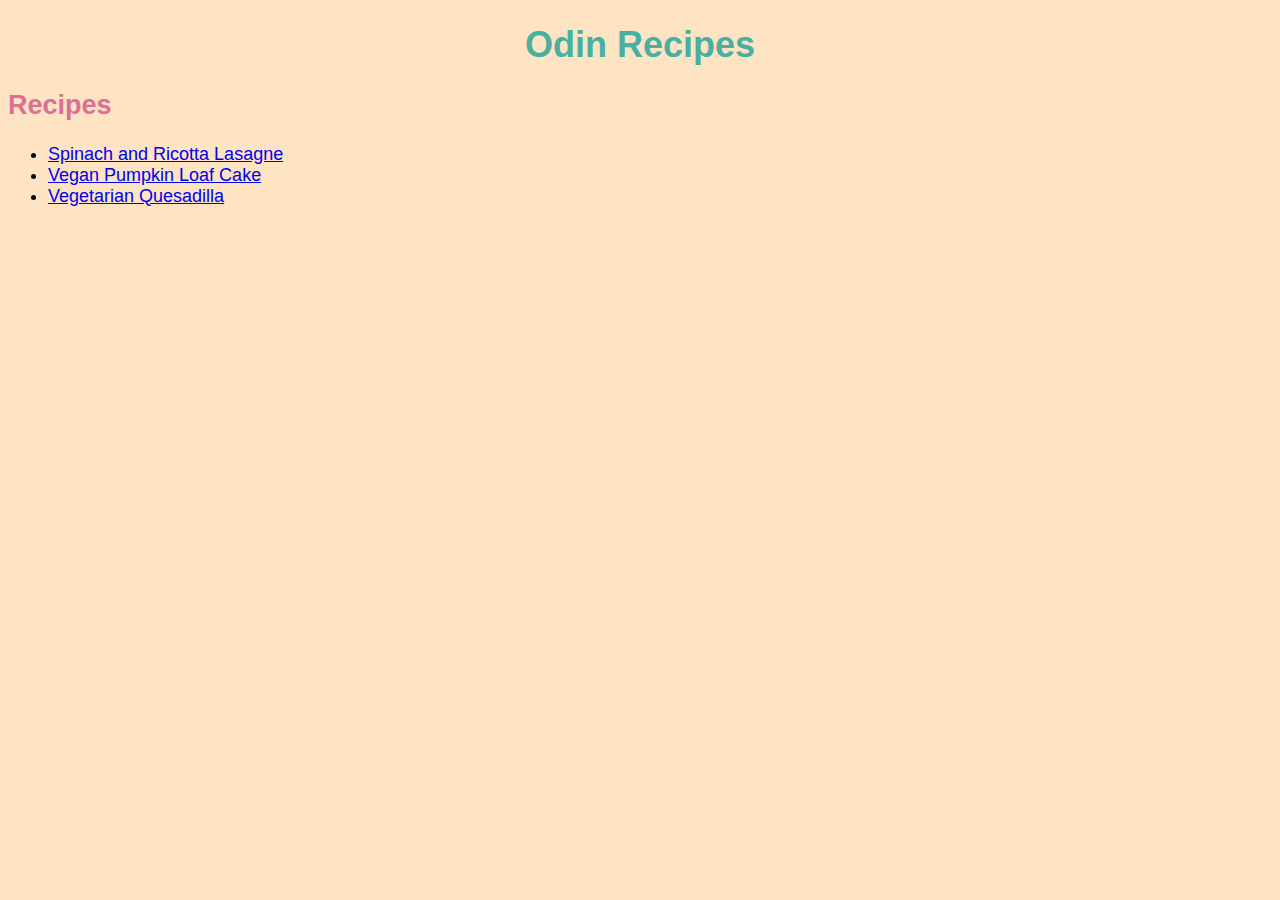
<file: index.html>
<!DOCTYPE html>
<html lang="en">
<head>
    <meta charset="UTF-8">
    <meta name="viewport" content="width=device-width, initial-scale=1.0">
    <link rel="stylesheet" href="styles.css">
    <title>Odin Recipes</title>
</head>
<body>
    <h1>Odin Recipes</h1>

    <h2>Recipes</h2>
    <ul>
        <li><a href="recipes/lasagna.html">Spinach and Ricotta Lasagne</a></li>
        <li><a href="recipes/pumpkin-loaf.html">Vegan Pumpkin Loaf Cake</a></li>
        <li><a href="recipes/quesadilla.html">Vegetarian Quesadilla</a></li>
    </ul>
</body>
</html>
</file>
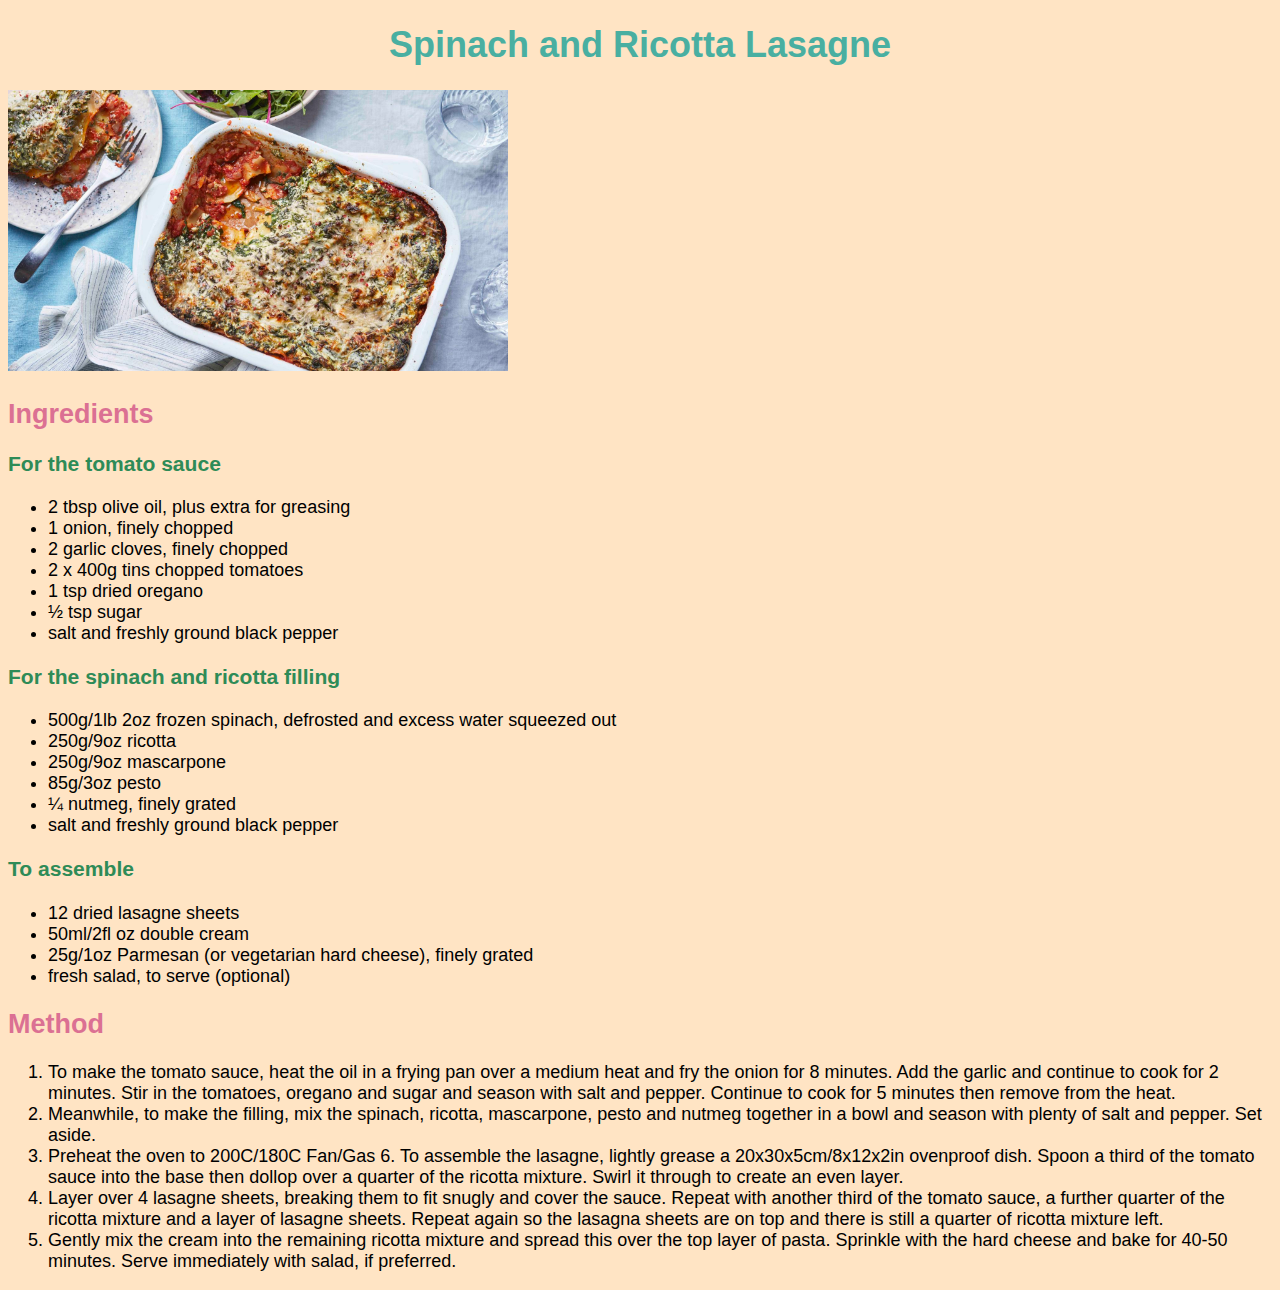
<file: recipes/lasagna.html>
<!DOCTYPE html>
<html lang="en">
<head>
    <meta charset="UTF-8">
    <meta name="viewport" content="width=device-width, initial-scale=1.0">
    <link rel="stylesheet" href="../styles.css">
    <title>Lasagne</title>
</head>
<body>
    <h1>Spinach and Ricotta Lasagne</h1>

    <img src="../images/spinach_and_ricotta.jpg" alt="Spianch and Ricotta in a dish on a table with a portion served upon a plate, with glass of water and side salad.">

    <h2>Ingredients</h2>

    <h3>For the tomato sauce</h3>
    <ul>
        <li>2 tbsp olive oil, plus extra for greasing</li>
        <li>1 onion, finely chopped</li>
        <li>2 garlic cloves, finely chopped</li>
        <li>2 x 400g tins chopped tomatoes</li>
        <li>1 tsp dried oregano</li>
        <li>½ tsp sugar</li>
        <li>salt and freshly ground black pepper</li>
    </ul>

    <h3>For the spinach and ricotta filling</h3>
    <ul>
        <li>500g/1lb 2oz frozen spinach, defrosted and excess water squeezed out</li>
        <li>250g/9oz ricotta</li>
        <li>250g/9oz mascarpone</li>
        <li>85g/3oz pesto</li>
        <li>¼ nutmeg, finely grated</li>
        <li>salt and freshly ground black pepper</li>
    </ul>

    <h3>To assemble</h3>
    <ul>
        <li>12 dried lasagne sheets</li>
        <li>50ml/2fl oz double cream</li>
        <li>25g/1oz Parmesan (or vegetarian hard cheese), finely grated</li>
        <li>fresh salad, to serve (optional)</li>
    </ul>
    
    <h2>Method</h2>
    <ol>
        <li>To make the tomato sauce, heat the oil in a frying pan over a medium heat and fry the onion for 8 minutes. Add the garlic and continue to cook for 2 minutes. Stir in the tomatoes, oregano and sugar and season with salt and pepper. Continue to cook for 5 minutes then remove from the heat.</li>
        <li>Meanwhile, to make the filling, mix the spinach, ricotta, mascarpone, pesto and nutmeg together in a bowl and season with plenty of salt and pepper. Set aside.</li>
        <li>Preheat the oven to 200C/180C Fan/Gas 6. To assemble the lasagne, lightly grease a 20x30x5cm/8x12x2in ovenproof dish. Spoon a third of the tomato sauce into the base then dollop over a quarter of the ricotta mixture. Swirl it through to create an even layer.</li>
        <li>Layer over 4 lasagne sheets, breaking them to fit snugly and cover the sauce. Repeat with another third of the tomato sauce, a further quarter of the ricotta mixture and a layer of lasagne sheets. Repeat again so the lasagna sheets are on top and there is still a quarter of ricotta mixture left.</li>
        <li>Gently mix the cream into the remaining ricotta mixture and spread this over the top layer of pasta. Sprinkle with the hard cheese and bake for 40-50 minutes. Serve immediately with salad, if preferred.</li>
    </ol>
</body>
</html>
</file>
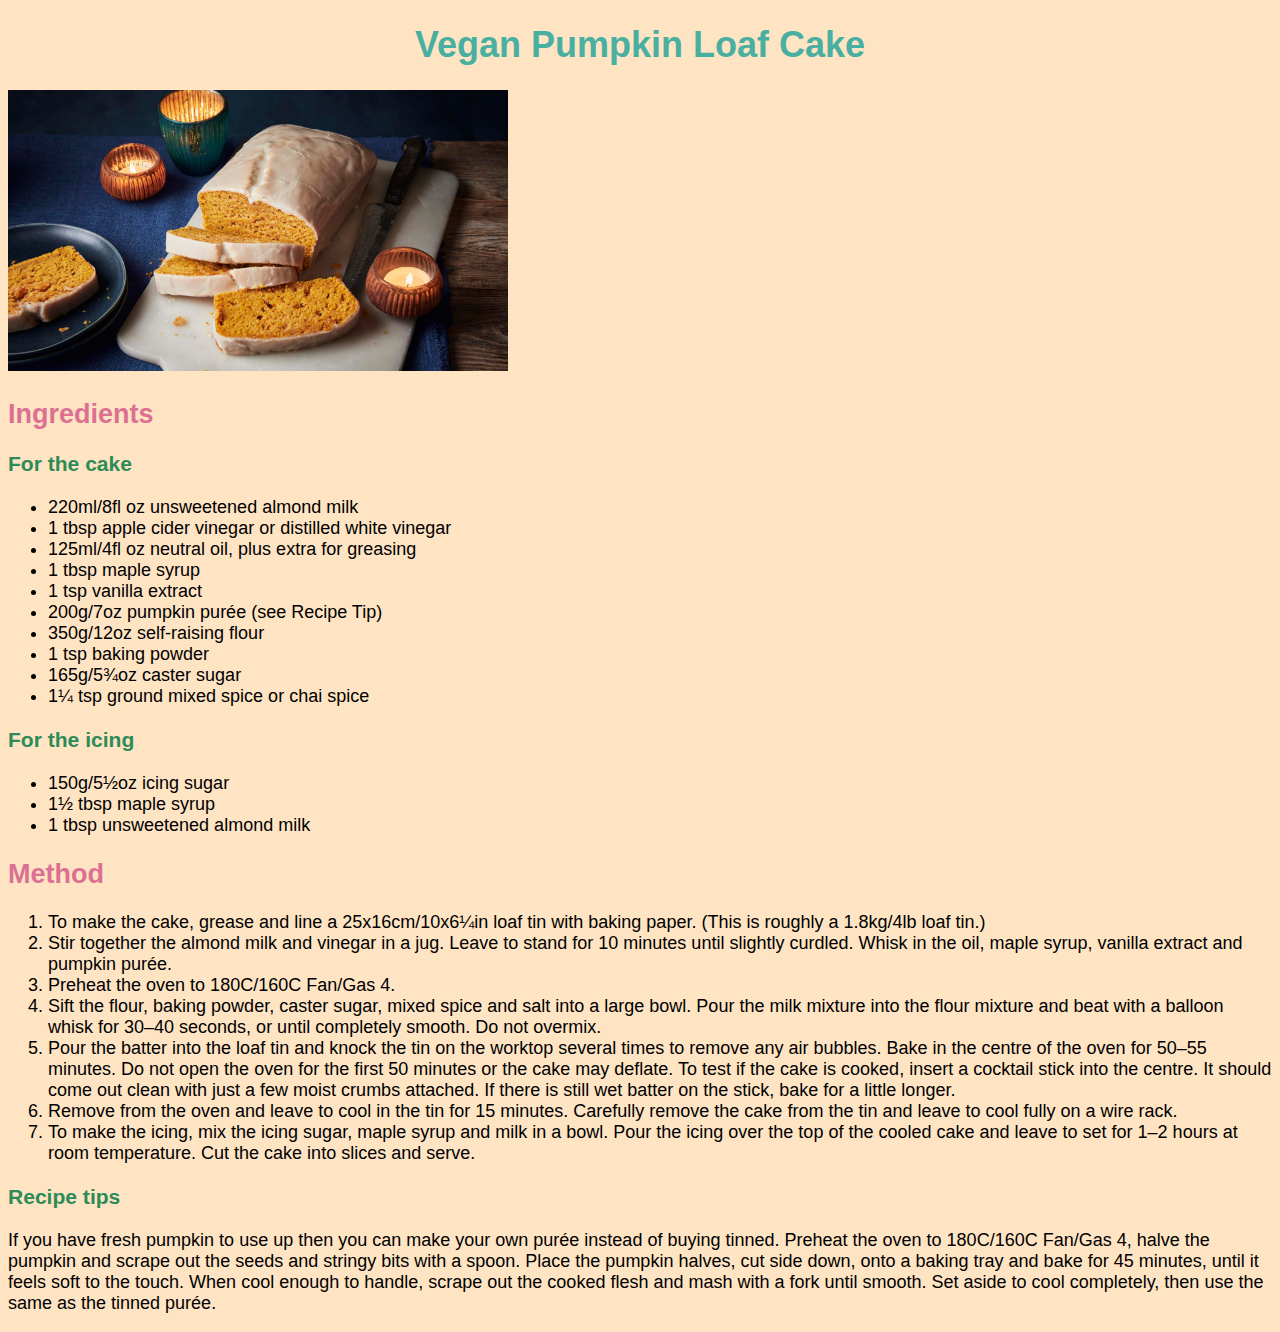
<file: recipes/pumpkin-loaf.html>
<!DOCTYPE html>
<html lang="en">
<head>
    <meta charset="UTF-8">
    <meta name="viewport" content="width=device-width, initial-scale=1.0">
    <link rel="stylesheet" href="../styles.css">
    <title>Pumpkin Loaf</title>
</head>
<body>
    <h1>Vegan Pumpkin Loaf Cake</h1>
    <img src="../images/pumpkin_loaf.jpg" alt="Pumpkin loaf cake on a chopping borad with knife, sliced, with one slice on a plate, with candles.">
    <h2>Ingredients</h2>
    <h3>For the cake</h3>
    <ul>
        <li>220ml/8fl oz unsweetened almond milk</li>
        <li>1 tbsp apple cider vinegar or distilled white vinegar</li>
        <li>125ml/4fl oz neutral oil, plus extra for greasing</li>
        <li>1 tbsp maple syrup</li>
        <li>1 tsp vanilla extract</li>
        <li>200g/7oz pumpkin purée (see Recipe Tip)</li>
        <li>350g/12oz self-raising flour</li>
        <li>1 tsp baking powder</li>
        <li>165g/5¾oz caster sugar</li>
        <li>1¼ tsp ground mixed spice or chai spice</li>
    </ul>

    <h3>For the icing</h3>
    <ul>
        <li>150g/5½oz icing sugar</li>
        <li>1½ tbsp maple syrup</li>
        <li>1 tbsp unsweetened almond milk</li>
    </ul>

    <h2>Method</h2>
    <ol>
        <li>To make the cake, grease and line a 25x16cm/10x6¼in loaf tin with baking paper. (This is roughly a 1.8kg/4lb loaf tin.)</li>
        <li>Stir together the almond milk and vinegar in a jug. Leave to stand for 10 minutes until slightly curdled. Whisk in the oil, maple syrup, vanilla extract and pumpkin purée.</li>
        <li>Preheat the oven to 180C/160C Fan/Gas 4.</li>
        <li>Sift the flour, baking powder, caster sugar, mixed spice and salt into a large bowl. Pour the milk mixture into the flour mixture and beat with a balloon whisk for 30–40 seconds, or until completely smooth. Do not overmix.</li>
        <li>Pour the batter into the loaf tin and knock the tin on the worktop several times to remove any air bubbles. Bake in the centre of the oven for 50–55 minutes. Do not open the oven for the first 50 minutes or the cake may deflate. To test if the cake is cooked, insert a cocktail stick into the centre. It should come out clean with just a few moist crumbs attached. If there is still wet batter on the stick, bake for a little longer.</li>
        <li>Remove from the oven and leave to cool in the tin for 15 minutes. Carefully remove the cake from the tin and leave to cool fully on a wire rack.</li>
        <li>To make the icing, mix the icing sugar, maple syrup and milk in a bowl. Pour the icing over the top of the cooled cake and leave to set for 1–2 hours at room temperature. Cut the cake into slices and serve.</li>
    </ol>

    <h3>Recipe tips</h3>
    <p>If you have fresh pumpkin to use up then you can make your own purée instead of buying tinned. Preheat the oven to 180C/160C Fan/Gas 4, halve the pumpkin and scrape out the seeds and stringy bits with a spoon. Place the pumpkin halves, cut side down, onto a baking tray and bake for 45 minutes, until it feels soft to the touch. When cool enough to handle, scrape out the cooked flesh and mash with a fork until smooth. Set aside to cool completely, then use the same as the tinned purée.</p>
</body>
</html>
</file>
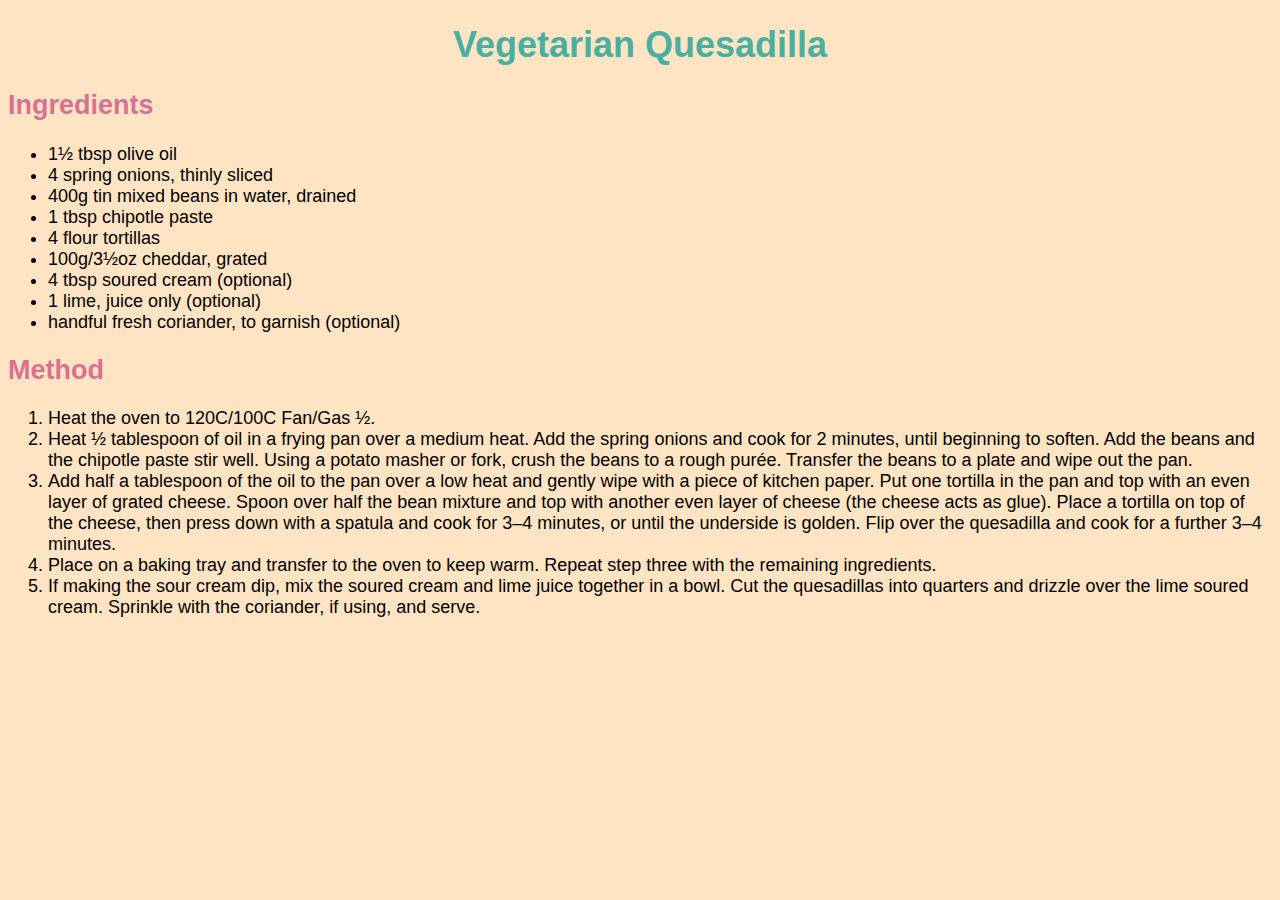
<file: recipes/quesadilla.html>
<!DOCTYPE html>
<html lang="en">
<head>
    <meta charset="UTF-8">
    <meta name="viewport" content="width=device-width, initial-scale=1.0">
    <link rel="stylesheet" href="../styles.css">
    <title>Quesadilla</title>
</head>
<body>
    <h1>Vegetarian Quesadilla</h1>

    <h2>Ingredients</h2>
    <ul>
        <li>1½ tbsp olive oil</li>
        <li>4 spring onions, thinly sliced</li>
        <li>400g tin mixed beans in water, drained</li>
        <li>1 tbsp chipotle paste</li>
        <li>4 flour tortillas</li>
        <li>100g/3½oz cheddar, grated</li>
        <li>4 tbsp soured cream (optional)</li>
        <li>1 lime, juice only (optional)</li>
        <li>handful fresh coriander, to garnish (optional)</li>
    </ul>

    <h2>Method</h2>
    <ol>
        <li>Heat the oven to 120C/100C Fan/Gas ½.</li>
        <li>Heat ½ tablespoon of oil in a frying pan over a medium heat. Add the spring onions and cook for 2 minutes, until beginning to soften. Add the beans and the chipotle paste stir well. Using a potato masher or fork, crush the beans to a rough purée. Transfer the beans to a plate and wipe out the pan.</li>
        <li>Add half a tablespoon of the oil to the pan over a low heat and gently wipe with a piece of kitchen paper. Put one tortilla in the pan and top with an even layer of grated cheese. Spoon over half the bean mixture and top with another even layer of cheese (the cheese acts as glue). Place a tortilla on top of the cheese, then press down with a spatula and cook for 3–4 minutes, or until the underside is golden. Flip over the quesadilla and cook for a further 3–4 minutes.</li>
        <li>Place on a baking tray and transfer to the oven to keep warm. Repeat step three with the remaining ingredients.</li>
        <li>If making the sour cream dip, mix the soured cream and lime juice together in a bowl. Cut the quesadillas into quarters and drizzle over the lime soured cream. Sprinkle with the coriander, if using, and serve.</li>
    </ol>
</body>
</html>
</file>
<file: styles.css>
img {
    width: 500px;
    height: auto;
}

body {
    background-color: bisque;
    font-family: Arial, Helvetica, sans-serif;
    font-size: 18px;
}

h1 {
    color: rgb(73, 175, 161);
    text-align: center;
}

h2 {
    color: palevioletred;
}

h3 {
    color: seagreen;
}
</file>
